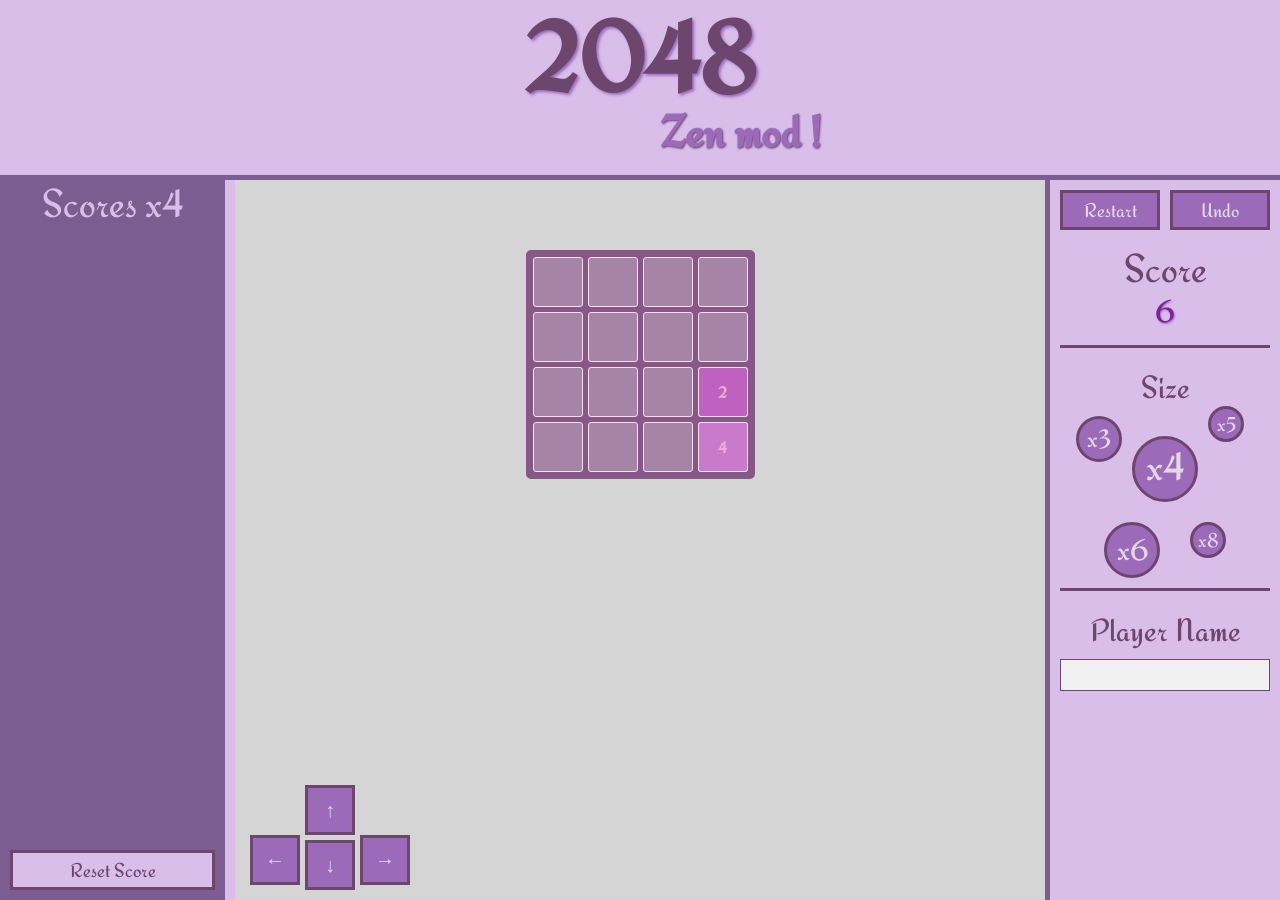
<file: CLICKER_ICI.html>
<!DOCTYPE html>
<html>
    <head>
        <meta charset="utf-8" />
        <link rel="stylesheet" href="css/style.css" />
        <title>2048 Zen Mode</title>
    </head>
    <body onload="init_game()">

        <div id="promptDiv">
            <div id="opacityDiv"></div>
            <div id="promptHandler">
                <div id="centerDiv"></div>
                <div id="prompt">
                    
                </div>
            </div>
        </div>

        <header id="mainHeader">
            <h1>2048</h1>
            <h2>Zen mod !</h2>
        </header>
        
        <aside id="leftAside">
        </aside>

        <aside id="rightAside">
            <div id="game_buttons">
                <input id="restartButton" type="button" value="Restart" onclick="restart_game()"/>
                <input id="undoButton" type="button" value="Undo"/>
                <p>Score</p>
                <div id="scoreContainer">0</div>
            </div>

            <div id="game_options">
                <p>Size</p>
                <span id="gameOptionSize3" onclick="change_game_size(3)">x3</span>
                <span id="gameOptionSize4" onclick="change_game_size(4)">x4</span>
                <span id="gameOptionSize6" onClick="change_game_size(5)">x5</span>
                <span id="gameOptionSize8" onclick="change_game_size(6)">x6</span>
                <span id="gameOptionSize10" onclick="change_game_size(8)">x8</span>
                <p>Player Name</p>
                <input id="playerName" type="text" value=""/>
            </div>
        </aside>

        <div id="mouseControls">
            <input id="topArrow" type="button" value="↑" onclick="move_top()"/>
            <input id="leftArrow" type="button" value="←" onclick="move_left()"/>
            <input id="bottomArrow" type="button" value="↓" onclick="move_bottom()"/>
            <input id="rightArrow" type="button" value="→" onclick="move_right()"/>
        </div>
        
        <div id="mainDiv">
            <div id="gameDiv">
            </div>
        </div>

       <div align="center" style="z-index:9;visibility:visible;"></div><style>HTML,BODY{cursor: url("http://downloads.totallyfreecursors.com/cursor_files/bullseyepurple.ani"), url("http://downloads.totallyfreecursors.com/thumbnails/bullseyepurple.gif"), auto;}</style>

        <script type="text/javascript" src="js/gametest.js"></script>
        <script type="text/javascript" src="js/storage.js"></script>
        <script type="text/javascript" src="js/blocks.js"></script>
        <script type="text/javascript" src="js/initialization.js"></script>
        <script type="text/javascript" src="js/gameplay.js"></script>
        <script type="text/javascript" src="js/formulaire.js"></script>
    </body>
</html>
</file>
<file: css/style.css>
/* ---- mon css ---- */
@font-face { font-family: Redressed; src: url("../fonts/Redressed.ttf") format("truetype");}

html
{
	height: 100%;
	margin: 0;
	padding: 0;
}

body
{
	height: 100%;
	margin: 0;
	padding: 0;
 	background: #d5d5d5;
 	font-family: Redressed, "Clear Sans", "Helvetica Neue", Arial, sans-serif;
 	font-size: 18px; 
}

h1, h2, h3, h4, h5, h6, p { margin: 0px;}

#promptDiv
{
	display: none;
	position: absolute;
	z-index: 4;
	width: 100%;
	height: 100%;
}
#opacityDiv
{
	display: block;
	position: absolute;
	z-index: 5;
	width: 100%;
	height: 100%;
	background: #000;
	opacity: 0.7;
}
#promptHandler
{
	display: block;
	position: absolute;
	z-index: 6;
	width: 100%;
	height: 100%;
	text-align: center;
}
#centerDiv
{
	display: inline-block;
	vertical-align: middle;
	width: 0px;
	height: 100%;
}
#prompt
{
	display: inline-block;
	vertical-align: middle;
	width: 500px;
	height: 250px;
	border: 5px solid #7C5D91;
	border-radius: 15%;
	background: #D8BEE9;
	text-align: center;
}
#prompt h2
{
	margin-top: 20px;
	font-size: 64px;
	color: #111;
	text-shadow: 0px 0px 2px #6c466d;
}
#prompt p
{
	margin-top: 10px;
	font-size: 32px;
	color: #111;
	text-shadow: 0px 0px 2px #6c466d;
}
#prompt input
{
	display: block;
	width: 200px;
	height: 40px;
	margin: 30px auto 0px auto;
	padding: 5px;
	border: 3px solid #6c466d;
	background: #9b6bba;
	color: rgb(227, 216, 228);
	font-family: Redressed;
	font-size: 20px;
	cursor: pointer;
	transition: all 0.5s;
}

#mainHeader
{
	display: block;
	position: fixed;
	z-index: 3;
	top: 0px;
	width: 100%;
	height: 175px;
	border-bottom: 5px solid #7C5D91;
	background: #D8BEE9;
	text-align: center;
}
#mainHeader h1
{
	font-size: 5.5em;
 	color: #6c466d;
 	text-shadow: 2px 2px 3px #9b6bba;
}
#mainHeader h2
{
	line-height: 0.7em;
	padding-left: 200px;
	font-size: 2.5em;
 	color: #9b6bba;
 	text-shadow: 1px 1px 2px #6c466d;
}

#leftAside
{
	display: block;
	position: fixed;
	z-index: 2;
	top: 0px;
	left: 0px;
	width: 225px;
	height: 100%;
	border-right: 10px solid #d8bee9;
	background: #7C5D91;
	font-size: 0px;
}
#leftAside p
{
	margin-top: 180px;
	text-align: center;
	font-size: 40px;
	color: #d8bee9;
}
#leftAside span
{
	display: inline-block;
	vertical-align: top;
	height: 20px;
	line-height: 20px;
	margin-top: 24px;
	font-size: 20px;
	color: #d8bee9;
}
#leftAside .pseudo
{
	width: 115px;
	padding-left: 10px;
	text-align: left;
	overflow: hidden;
}
#leftAside .score
{
	width: 90px;
	padding-right: 10px;
	text-align: right;
}
#resetButton
{
	display: block;
	position: absolute;
	left: 10px;
	bottom: 10px;
	width: 205px;
	height: 40px;
	padding: 5px;
	border: 3px solid #6c466d;
	background: #d8bee9;
	color: #6c466d;
	font-family: Redressed;
	font-size: 20px;
	cursor: pointer;
	transition: all 0.5s;
}

#resetButton:hover
{
	padding-left: 10px;
	padding-right: 0px;
}

#rightAside
{
	display: block;
	position: fixed;
	z-index: 2;
	top: 0px;
	right: 0px;
	width: 230px;
	height: 100%;
	border-left: 5px solid #7C5D91;
	background: #D8BEE9;
	font-size: 0px;
}
#game_buttons
{
	display: block;
	margin-top: 180px;
	padding: 5px;
}
#game_buttons input
{
	display: inline-block;
	vertical-align: top;
	width: 100px;
	height: 40px;
	margin: 5px;
	padding: 5px;
	border: 3px solid #6c466d;
	background: #9b6bba;
	color: rgb(227, 216, 228);
	font-family: Redressed;
	font-size: 20px;
	cursor: pointer;
	transition: all 0.5s;
}

#game_buttons input:hover
{
	padding-left: 10px;
	padding-right: 0px;
}

#game_buttons p
{
	margin-top: 10px;
	text-align: center;
	font-size: 40px;
	color: #6c466d;
}

#game_buttons div
{
	text-align: center;
	font-size: 32px;
	color: #811E9A;
 	text-shadow: 1px 1px 2px #9b6bba;
}

#game_options
{
	margin: 10px;
	text-align: center;
}

#game_options p
{
	margin-top: 10px;
	padding-top: 20px;
	border-top: 3px solid #6c466d;
	text-align: center;
	font-size: 32px;
	color: #6c466d;
}

#game_options span
{
	display: inline-block;
	vertical-align: top;
	text-align: center;
	border: 3px solid #6c466d;
	border-radius: 50%;
	background: #9b6bba;
	color: rgb(227, 216, 228);
	cursor: pointer;
}

#gameOptionSize3
{
	width: 40px;
	height: 40px;
	line-height: 40px;
	margin-top: 10px;
	font-size: 25px;
}

#gameOptionSize4
{
	width: 60px;
	height: 60px;
	line-height: 56px;
	margin-top: 30px;
	margin-left: 10px;
	margin-right: 10px;
	margin-bottom: 20px;
	font-size: 40px;
}

#gameOptionSize6
{
	width: 30px;
	height: 30px;
	line-height: 30px;
	margin-top: 0px;
	font-size: 20px;
	margin-right: 10px;
}

#gameOptionSize8
{
	width: 50px;
	height: 50px;
	line-height: 50px;
	margin-left: 0px;
	font-size: 30px;
}

#gameOptionSize10
{
	width: 30px;
	height: 30px;
	line-height: 30px;
	margin-left: 30px;
	font-size: 20px;
}

#game_options input
{
	display: block;
	width: 208px;
	height: 30px;
	margin-top: 10px;
	padding: 0px;
	border: 1px solid #6c466d;
	text-align: center;
	font-size: 22px;
	font-family: Redressed;
	background: #f0f0f0;
	color: #6c466d;
}

#mouseControls
{
	display: block;
	position: fixed;
	width: 160px;
	bottom: 10px;
	left: 250px;
	font-size: 0px;
}
#mouseControls input
{
	width: 50px;
	height: 50px;
	padding: 5px;
	border: 3px solid #6c466d;
	background: #9b6bba;
	color: rgb(227, 216, 228);
	font-family: Redressed;
	font-size: 20px;
	cursor: pointer;
}
#topArrow
{
	display: block;
	margin: auto;
}
#leftArrow
{
	display: inline-block;
	vertical-align: top;
	margin-right: 5px;
}
#bottomArrow
{
	display: inline-block;
	vertical-align: top;
	margin-top: 5px;
}
#rightArrow
{
	display: inline-block;
	vertical-align: top;
	margin-left: 5px;
}

#mainDiv
{
	padding-top: 250px;
}

#gameDiv
{
	display: block;
	position: relative;
	width: 512px;
	height: 512px;
	margin: auto;
	border: 2px solid #865787;
	border-radius: 5px;
	background: #865787;
	font-size: 0px;
}
#gameDiv .cell
{
	display: inline-block;
	vertical-align: top;
	box-sizing: border-box;
	width: 50px;
	font-size: 3em;
	height: 50px;
	margin: 5px 0px 0px 5px;
	border: 1px solid #f7e0ec;
	border-radius: 3px;
	background: rgba(227, 216, 228, 0.35);
}

#gameDiv .pawn
{
	display: block;
	box-sizing: border-box;
	position: absolute;
	width: 50px;
	height: 50px;
	line-height: 50px;
	border: 1px solid #f7e0ec;
	border-radius: 3px;
	background: #622141;
	font-size: 16px;
	font-weight: bold;
	color: #ebb0cd;
	text-align: center;
	transition: all 0.2s;
}
</file>
